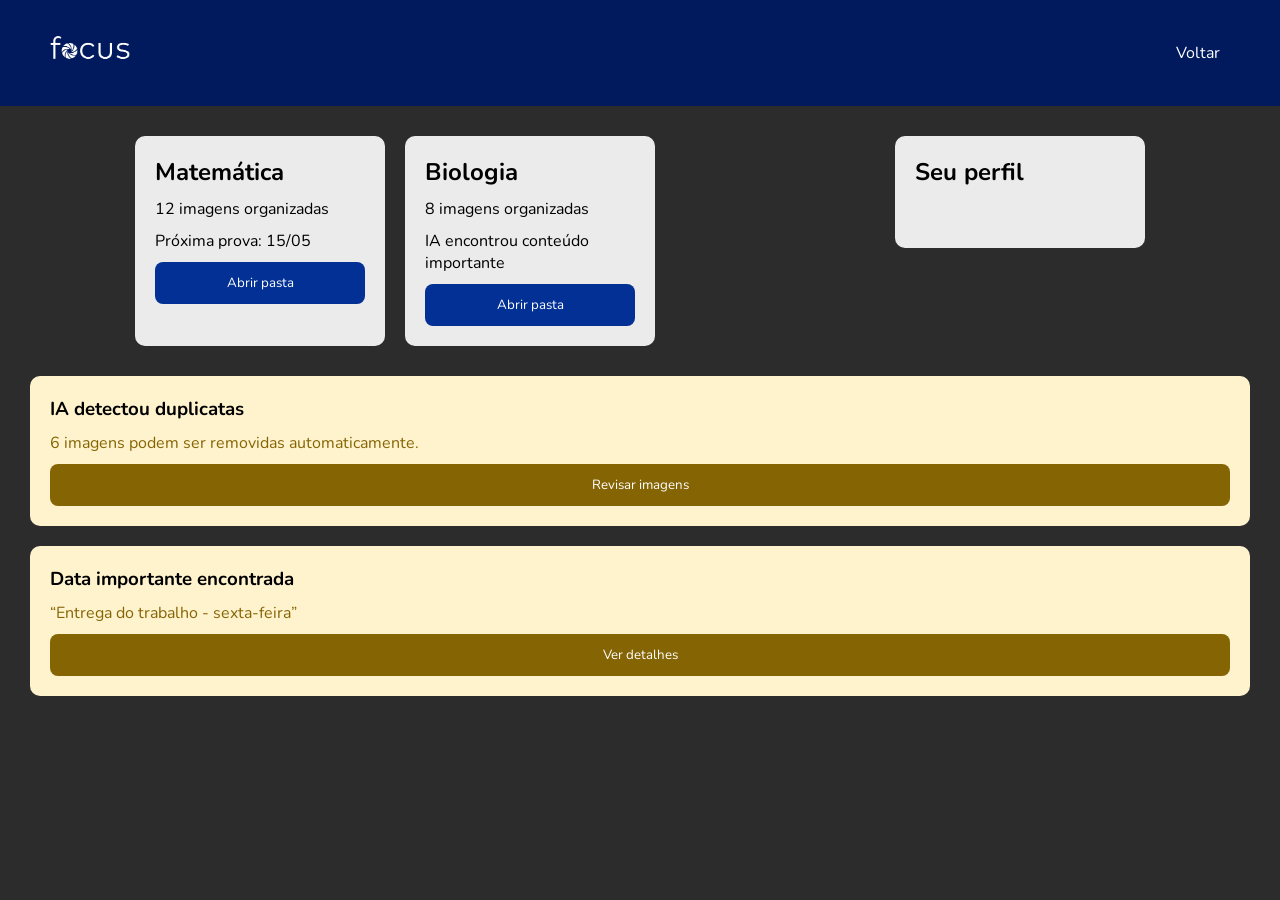
<file: dashboard.html>
<!DOCTYPE html>
<html lang="pt-br">
<head>
  <meta charset="UTF-8">
  <meta name="viewport" content="width=device-width, initial-scale=1.0">
  <title>Painel do Usuário</title>
  <link rel="stylesheet" href="style/style.css">
</head>
<body>

  <header class="topo">
    <h1><img src="img/logo.png" alt="Focus"></h1>

    <nav>
      <a href="index.html">Voltar</a>
    </nav>
  </header>

  <main class="dashboard">

    <div class="main-info">

      <div class="materias">
        <article class="card">
        <h2>Matemática</h2>

        <p>12 imagens organizadas</p>

        <p>Próxima prova: 15/05</p>

        <button type="button">Abrir pasta</button>
      </article>

      <article class="card">
        <h2>Biologia</h2>

        <p>8 imagens organizadas</p>

        <p>IA encontrou conteúdo importante</p>

        <button type="button">Abrir pasta</button>
      </article>
      </div>
      
      <div class="perfil-usuario">

  <div class="card">
    <h2>Seu perfil</h2>

    <p id="rotinaUsuario"></p>

    <p id="organizacaoUsuario"></p>

    <p id="exclusaoUsuario"></p>

    <p id="prioridadesUsuario"></p>

  </div>

</div>

    </div>

    <div class="alertas">

      <article class="card-alerta">
        <h3>IA detectou duplicatas</h3>

        <p>
          6 imagens podem ser removidas automaticamente.
        </p>
        <button type="button">Revisar imagens</button>
      </article>

      <article class="card-alerta">
        <h3>Data importante encontrada</h3>

        <p>
          “Entrega do trabalho - sexta-feira”
        </p>
        <button type="button">Ver detalhes</button>
      </article>

    </div>

    

  </main>

  <script src="script.js"></script>
</body>
</html>
</file>
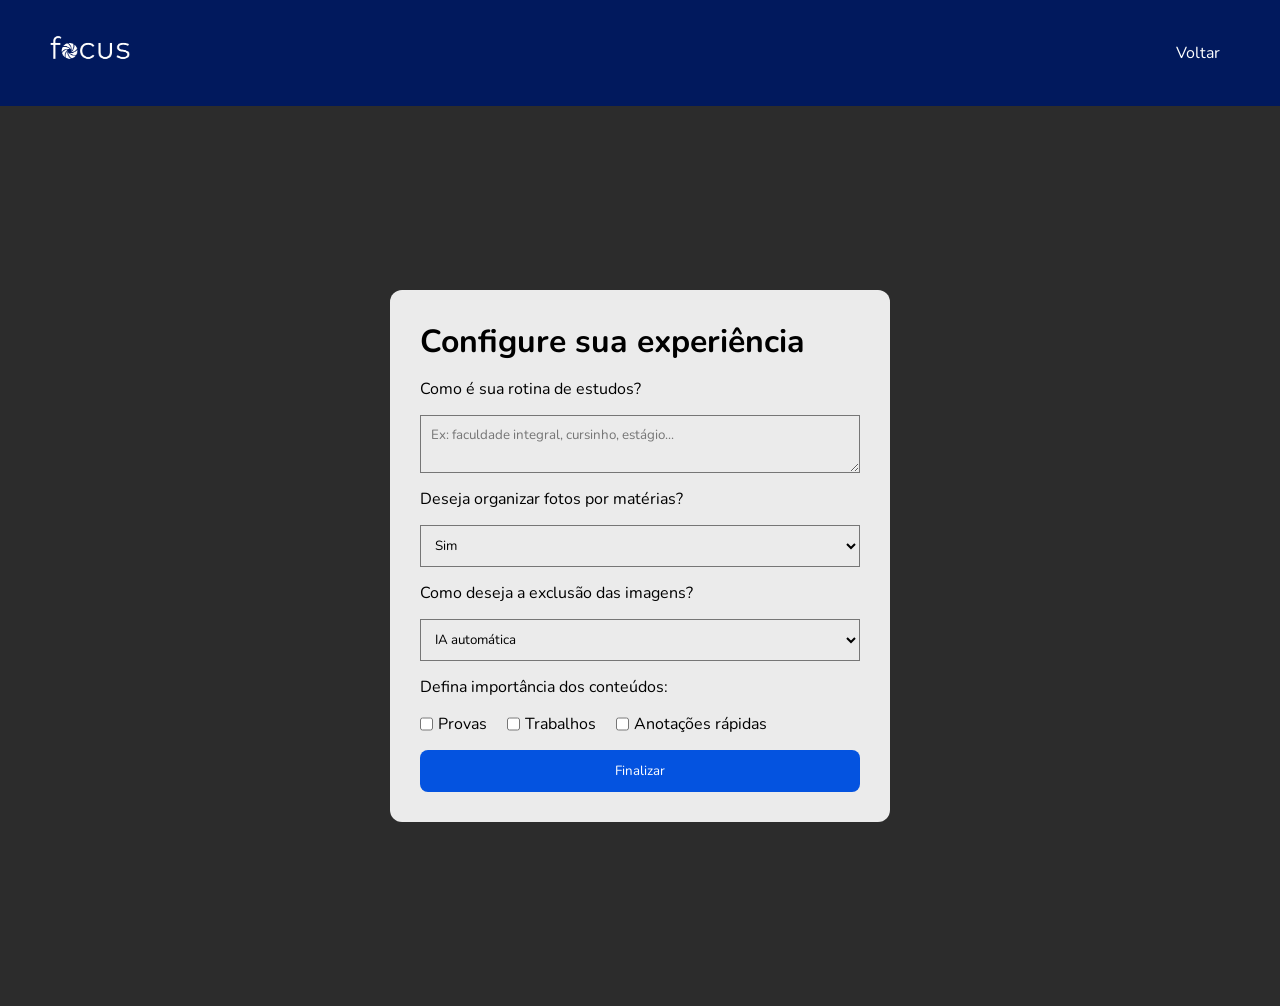
<file: formulario.html>
<!DOCTYPE html>
<html lang="pt-br">
<head>
  <meta charset="UTF-8">
  <meta name="viewport" content="width=device-width, initial-scale=1.0">
  <title>Configuração Inteligente</title>
  <link rel="stylesheet" href="style/style.css">
</head>
<body>

  <header class="topo">
    <h1><img src="img/logo.png" alt="Focus"></h1>

    <nav>
      <a href="index.html">Voltar</a>
    </nav>
  </header>

  <main class="container">

    <form class="formulario" id="formFocus">

      <h1>Configure sua experiência</h1>

      <label>
        Como é sua rotina de estudos?
      </label>

      <textarea id="rotina" placeholder="Ex: faculdade integral, cursinho, estágio..."></textarea>

      <label>
        Deseja organizar fotos por matérias?
      </label>

      <select id="materias" title="Organizar por matérias">
        <option>Sim</option>
        <option>Não</option>
      </select>

      <label>
        Como deseja a exclusão das imagens?
      </label>

      <select id="exclusao" title="Excluir imagens">
        <option>IA automática</option>
        <option>Manual</option>
      </select>

      <label>
        Defina importância dos conteúdos:
      </label>

      <div class="flex-opcoes">

        <div class="opcao">
          <input type="checkbox" value="Provas" title="Provas">
          <span>Provas</span>
        </div>

        <div class="opcao">
          <input type="checkbox" value="Trabalhos" title="Trabalhos">
          <span>Trabalhos</span>
        </div>

        <div class="opcao">
          <input type="checkbox" value="Anotações rápidas" title="Anotações rápidas">
          <span>Anotações rápidas</span>
        </div>

      </div>

      <button type="submit" class="botao">
  Finalizar
</button>
      

    </form>

  </main>

  <script src="script.js"></script>
</body>
</html>
</file>
<file: style/style.css>
@import url('https://fonts.googleapis.com/css2?family=Nunito:ital,wght@0,200..1000;1,200..1000&display=swap');
:root{
    --main-color: #01195d;
    --secondary-color: #023095;
    --tertiary-color: #0453e0;
    --bg-dark-black_gray: #2c2c2c;
    --bg-card: #ebebeb;
}

*{
  margin:0;
  padding:0;
  box-sizing: border-box;
  font-family: "Nunito", sans-serif;
}

html{
  scroll-behavior: smooth;
}

body{
  background:var(--bg-dark-black_gray);
}

.topo{
  display:flex;
  justify-content: space-between;
  align-items:center;

  padding: 25px 50px;
  background:var(--main-color);
  color:white;
}

.topo a{
  color:white;
  text-decoration:none;
  padding:10px;
}
.botao_comecar{
  background:var(--secondary-color);
  color:white;
  padding:12px;
  text-decoration:none;
  border-radius:8px;
}
.topo img{
    width: 80px;

}

.hero{
  display:flex;
  justify-content:space-around;
  align-items:center;
  flex-wrap:wrap;
  padding:40px;
  gap:30px;
  min-height:100dvh;    
  background-image: linear-gradient(
    to right,
    rgba(0, 0, 0, 0.8),
    rgba(0, 0, 0, 0.4)
  ),
  url(/img/slide00.png);
  background-repeat: no-repeat;
  background-size: cover; /* esticar a imagem até ocupar toda a imagem*/
  background-position: center;
  background-position: 50%;
  background-attachment: fixed;
}

.texto-hero{
  width:400px;
  display:flex;
  flex-direction:column;
  gap:20px;
  color: white;
}

.card-info{
  display:flex;
  gap:20px;
  flex-wrap:wrap;
  align-content: center;
  justify-content: center;
}

.card{
  background: var(--bg-card);
  padding:20px;
  border-radius:10px;
  width:250px;

  display:flex;
  flex-direction:column;
  gap:10px;
}

.botao{
  background:var(--tertiary-color);
  color:white;
  padding:12px;
  text-decoration:none;
  border-radius:8px;
  text-align:center;
  border:none;
}

.container{
  display:flex;
  justify-content:center;
  align-items:center;
  min-height:100dvh;
  padding: 30px;
}

.formulario{
  background:var(--bg-card);

  width:500px;

  padding:30px;
  border-radius:12px;

  display:flex;
  flex-direction:column;
  gap:15px;
}

textarea,
select{
  padding:10px;
  background: var(--bg-card);
}

.flex-opcoes{
  display:flex;
  gap:20px;
  flex-wrap:wrap;
}

.opcao{
  display:flex;
  gap:5px;
}

.dashboard{
  display:flex;
  gap:30px;
  padding:30px;
  flex-wrap:wrap;
}

.materias{
  display:flex;
  gap:20px;
  flex-wrap:wrap;
  justify-content: center;
}
.materias .card button{
  background:var(--secondary-color);
  color:white;
  padding:12px;
  text-decoration:none;
  border-radius:8px;
  text-align:center;
  border:none;
  cursor:pointer;
}
.alertas{
  display:flex;
  flex-direction:column;
  gap:20px;
  justify-content: center;
}

.card-alerta{
  background:#fff3cd;
  padding:20px;
  border-radius:10px;
  display:flex;
  flex-direction:column;
  gap:10px;
}
.dashboard{
  display:flex;
  flex-direction: column;
  gap:30px;
  padding:30px;
  flex-wrap:wrap;
}
.card-alerta p{
  color:#856404;
}
.card-alerta button{
  background:#856404;
  color:white;
  padding:12px;
  text-decoration:none;
  border-radius:8px;
  text-align:center;
  border:none;
  cursor:pointer;
}

.main-info{
  display:flex;
  gap:30px;
  flex-wrap:wrap;
  justify-content: space-around;
}

 section {
  height: 100dvh;
} 


.secao_prototipo{
  display:flex;
  justify-content:space-around;
  align-items:center;
  flex-wrap:wrap;
  gap:40px;
}

.texto-prototipo{
  width:400px;
  display:flex;
  flex-direction:column;
  gap:20px;
  color:white;
}

.celular img{
  width:260px;
  border-radius:30px;
  transition:0.4s;
  cursor:pointer;
  box-shadow:0 0 25px rgba(0,0,0,0.4);
}

.celular img:hover{
  transform:scale(1.05);
}

.secao_sobre{
  display:flex;
  justify-content:space-evenly;
  align-items:center;
  gap:40px;
  flex-wrap:wrap;
}

.texto-sobre{
  width:450px;
  display:flex;
  flex-direction:column;
  gap:20px;
  color:white;
}

.imagem-sobre img{
  width:450px;
  border-radius:20px;
  box-shadow:0 0 25px rgba(0,0,0,0.3);
}

.controles-slide{
  display:flex;
  gap:15px;
}

.controles-slide button{
  padding:10px 16px;
  border:none;
  border-radius:8px;
  background:var(--tertiary-color);
  color:white;
  cursor: pointer;
}
ion-icon{
  font-size: 20px;
}

@media (width <= 1024px){

  .topo{
    flex-direction:column;
    gap:20px;
    padding:25px;
    text-align:center;
  }

  .topo nav{
    display:flex;
    flex-wrap:wrap;
    justify-content:center;
    gap:10px;
  }

  .hero{
    padding:120px 20px 40px;
    justify-content:center;
    text-align:center;
    background-attachment:scroll;
  }

  .texto-hero{
    width:100%;
    max-width:600px;
    align-items:center;
  }

  .card-info{
    width:100%;
  }

  .card{
    width:100%;
    max-width:320px;
  }

  .secao_sobre{
    padding:40px 20px;
    text-align:center;
  }

  .texto-sobre{
    width:100%;
    max-width:600px;
    align-items:center;
  }

  .imagem-sobre img{
    width:100%;
    max-width:400px;
  }

  .secao_prototipo{
    padding:40px 20px;
    text-align:center;
  }

  .texto-prototipo{
    width:100%;
    max-width:600px;
    align-items:center;
  }

  .celular img{
    width:220px;
  }

  .formulario{
    width:100%;
    max-width:500px;
  }

  .dashboard{
    padding:20px;
  }

  .materias{
    flex-direction:column;
    align-items:center;
  }

  .alertas{
    width:100%;
  }

  .controles-slide{
    width:100%;
    justify-content:center;
  }

  section{
    height:auto;
    min-height:100dvh;
    padding-block:60px;
  }

}
</file>
